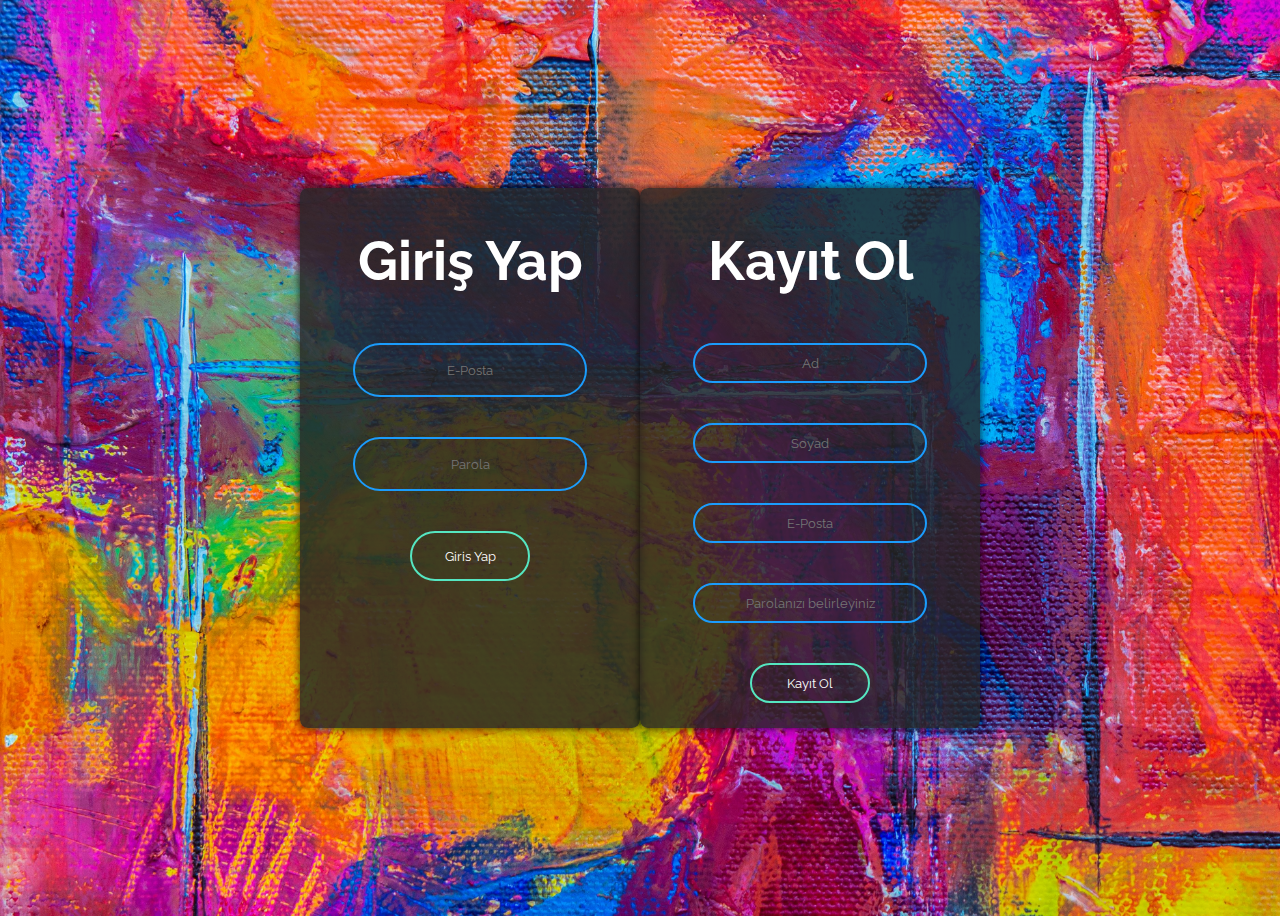
<file: DGH BİTİME PROJESİ/Graduation Project/form.html>
<!DOCTYPE html>
<html lang="en">
<head>
    <meta charset="UTF-8">
    <meta name="viewport" content="width=device-width, initial-scale=1.0">
    <title>Document</title>
    <link rel="stylesheet" href="form.css">
</head>
<body>

        <div class="parent">
            <div class="div1">
              <form action="">
                <h2>Giriş Yap</h2>
                <input type="email" name="eposta" placeholder="E-Posta">
                <input type="password" name="sifre" placeholder="Parola">
                <input type="submit" value="Giris Yap">
              </form>
            </div>
            <div class="div2">
              <form action="" style="float: right;">
                <h2>Kayıt Ol</h2>
                <input type="text" name="ad" placeholder="Ad">
                <input type="text" name="soyad" placeholder="Soyad">
                <input type="email" name="eposta" placeholder="E-Posta">
                <input type="password" name="sifre" placeholder="Parolanızı belirleyiniz">
                <input type="submit" value="Kayıt Ol">
              </form>
            </div>
          </div>
  
</body>
</html>
</file>
<file: DGH BİTİME PROJESİ/Graduation Project/form.css>
@import url('https://fonts.googleapis.com/css2?family=Libre+Bodoni:ital,wght@0,400..700;1,400..700&family=Playfair+Display:ital,wght@0,400..900;1,400..900&family=Raleway:ital,wght@0,100..900;1,100..900&display=swap');


*{
    /* margin: 0;
    padding: 0; */
    font-family: "Raleway", sans-serif;
    
}
.parent {
    display: flex;
    flex-wrap: wrap;
    
  }
  
  .div1, .div2 {
    flex-basis: 100%;
  }
  
  @media screen and (min-width: 768px) {
    .div1, .div2 {
      flex-basis: 50%;
    }
  }

 /* .parent {
    display: grid;
    grid-template-columns: repeat(2, 1fr);
    grid-template-rows: 1fr;
    grid-column-gap: 100px;
    grid-row-gap: 0px;
    } */
    
    .div1 { grid-area: 1 / 1 / 2 / 2; }
    .div2 { grid-area: 1 / 2 / 2 / 3; } 

body {
    background: #26262626 url(pexels-steve-johnson-1548111.jpg);
    /* background-repeat: no-repeat; */
    background-size: cover;
    display: flex;
    align-items: center;
    justify-content: center;
    min-height: 100vh;
}



form {
    background: #262626d7;
    padding: 20px;
    display: inline-flex;
    flex-direction: column;
    align-items: center;
    border-radius: 8px;
    box-shadow: 0 0  10px rgba(0, 0, 0, .8);
    width: 300px;
    height: 500px;
}

form h2 {
    margin-top: 20px;
    font-size: 55px;
    color: white;
    margin-bottom: 30px;
}

form input {
    border: none;
    background: none;
    text-align: center;
    outline: none;
    padding: 10px;
    margin: 20px;
    color: white;
    height: 30px;
    width: 70%;
    border-radius: 40px;
    transition: 0.2s ease-in;
}

form input[type="email"], form input[type="password"]{
       border: solid 2px #1B9CFC;
}

form input[type="submit"] {
    border: solid 2px #55E6C1;
    box-sizing: border-box;
    height: 50px;
    width: 40%;
    cursor: pointer;
}


form input[type="email"]:focus, form input[type="password"]:focus{
   width: 80%;
   border: solid 2px #55E6C1;
}

form input[type="submit"]:hover {
 background: #55E6C1;
 color: #3B3B98;
 font-size: 15px;
}


.div2 {
    
form {
    background: #262626d3;
    padding: 20px;
    display: inline-flex;
    flex-direction: column;
    align-items: center;
    border-radius: 8px;
    box-shadow: 0 0  10px rgba(0, 0, 0, .8);
    width: 300px;
    height: 500px;
    
}

form h2 {
    margin-top: 20px;
    font-size: 55px;
    color: white;
    margin-bottom: 30px;
}

form input {
    border: none;
    background: none;
    text-align: center;
    outline: none;
    padding: 10px;
    margin: 20px;
    color: white;
    height: 30px;
    width: 70%;
    border-radius: 40px;
    transition: 0.2s ease-in;
}

form input[type="email"], form input[type="text"], form input[type="password"]{
       border: solid 2px #1B9CFC;
}

form input[type="submit"] {
    border: solid 2px #55E6C1;
    box-sizing: border-box;
    height: 50px;
    width: 40%;
    cursor: pointer;
}


form input[type="email"]:focus, form input[type="text"]:focus, form input[type="password"]:focus{
   width: 80%;
   border: solid 2px #55E6C1;
}

form input[type="submit"]:hover {
 background: #55E6C1;
 color: #3B3B98;
 font-size: 15px;
}
}
</file>
